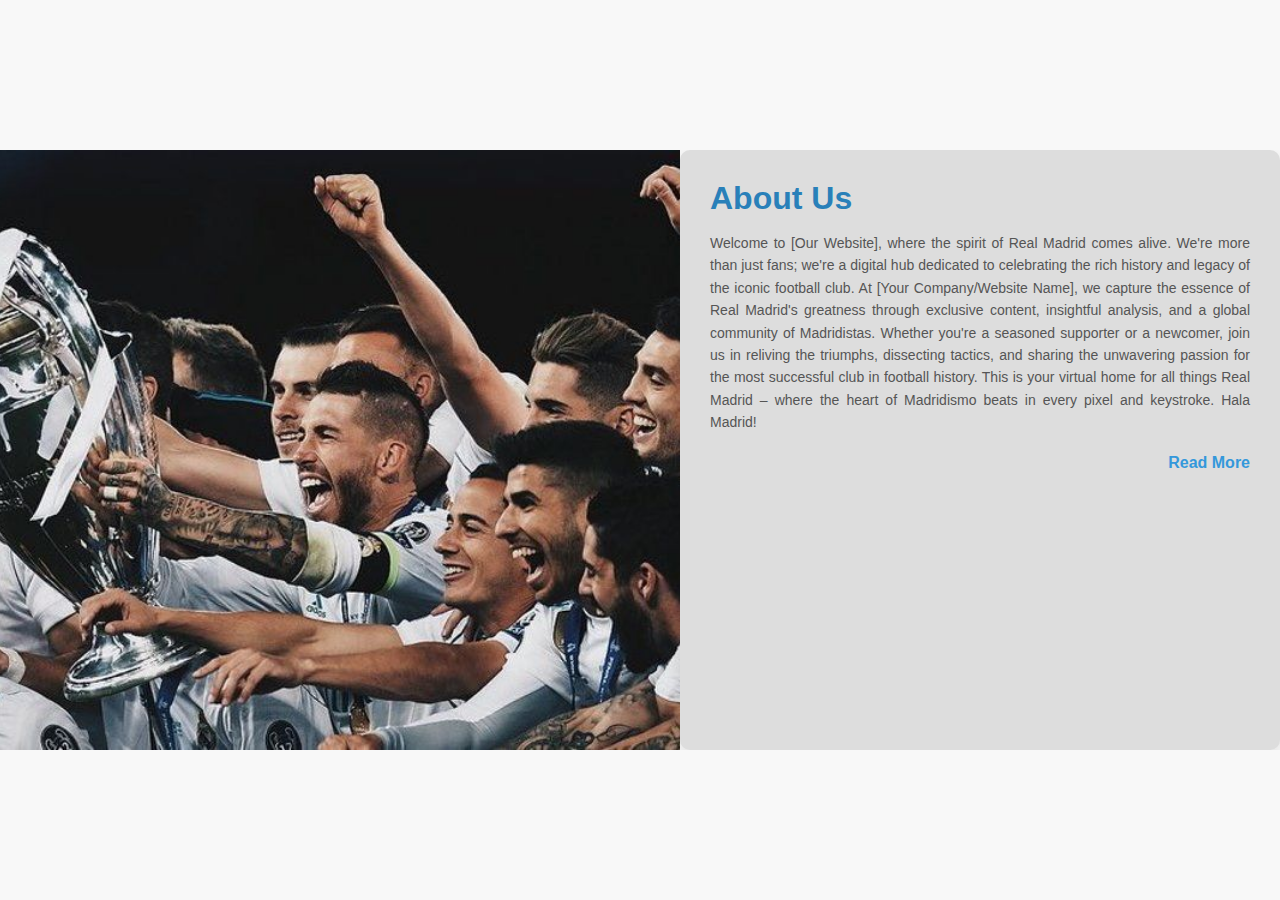
<file: about.html>
<!DOCTYPE html>
<html lang="en">

<head>
    <meta charset="UTF-8">
    <meta name="viewport" content="width=device-width, initial-scale=1.0">
    <title>About Us</title>
    <link rel="stylesheet" href="about.css">
</head>

<body>
    <div class="about-section">
        <div class="background"></div>
        <div class="inner-container">
            <h1>About Us</h1>
            <p class="text">
                Welcome to [Our Website], where the spirit of Real Madrid comes alive. We're more than just fans; we're a digital hub dedicated to celebrating the rich history and legacy of the iconic football club.

At [Your Company/Website Name], we capture the essence of Real Madrid's greatness through exclusive content, insightful analysis, and a global community of Madridistas. Whether you're a seasoned supporter or a newcomer, join us in reliving the triumphs, dissecting tactics, and sharing the unwavering passion for the most successful club in football history.

This is your virtual home for all things Real Madrid – where the heart of Madridismo beats in every pixel and keystroke. Hala Madrid!
            </p>
            <div class="skills">
                <a href="#" class="read-more">Read More</a>
            </div>
        </div>
    </div>
</body>

</html>
</file>
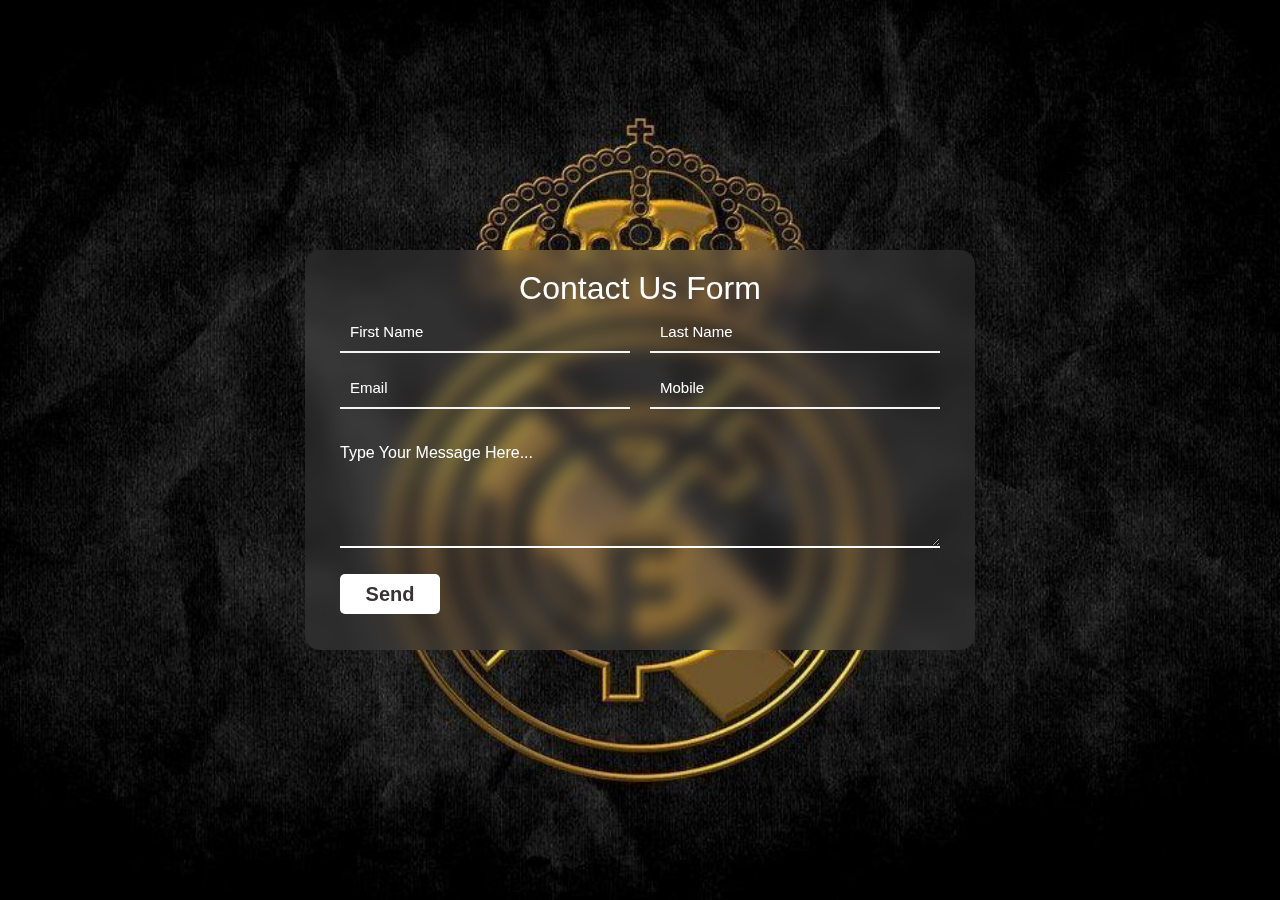
<file: contactus.html>
<!DOCTYPE html>
<html lang="en">
<head>
    <meta charset="UTF-8">
    <meta http-equiv="X-UA-Compatible" content="IE=edge">
    <meta name="viewport" content="width=device-width, initial-scale=1.0">
    <title>Form Contact Us</title>
    <link rel="stylesheet" href="contactus.css.css">
</head>
<body>
    <div class="container">
        <form>
            <h1>Contact Us Form</h1>
            <input type="text" id="firstName" placeholder="First Name" required>
            <input type="text" id="lastName" placeholder="Last Name" required>
            <input type="email" id="email" placeholder="Email" required>
            <input type="text" id="mobile" placeholder="Mobile" required>
            <h4>Type Your Message Here...</h4>
            <textarea required></textarea>
            <input type="submit" value="Send" id="button">
        </form>
    </div>
</body>
</html>
</file>
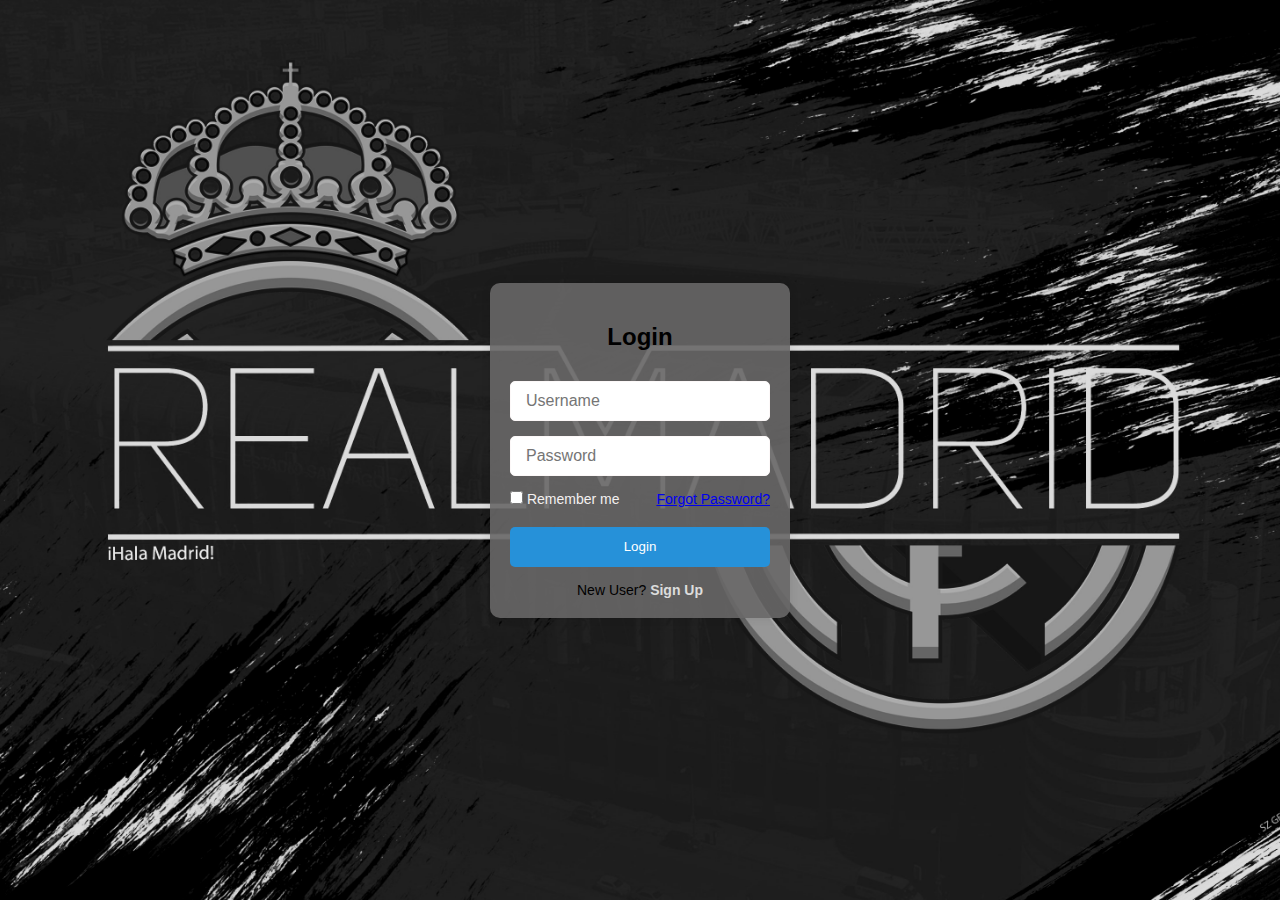
<file: login.html>
<!DOCTYPE html>
<html lang="en">
<head>
    <meta charset="UTF-8">
    <meta name="viewport" content="width=device-width, initial-scale=1.0">
    <link rel="stylesheet" href="login.css">
    <title>Login Form</title>
    <script>
        function validateForm() {
            var username = document.getElementById("username").value;
            var password = document.getElementById("password").value;
            var usernameRegex = /^[a-zA-Z0-9_]{3,8}$/;
            var passwordRegex = /^(?=.*\d)(?=.*[a-z])(?=.*[A-Z]).{8,}$/;
            var isValid = true;
            if (!usernameRegex.test(username)) { 
                alert("Invalid username.Ju lutem perdoreni nje username qe eshte te pakten 3-8 karaktere i gjate dhe permban vetem nje leter,numra dhe viza");
                isValid = false;
            }
            if (!passwordRegex.test(password)) {
                alert("Ju lutem rishikoni passwordin,passwordi juaj duhet te permbaj nje shkronje te vogel dhe nje te madhe dhe se paku 8 karaktere i gjate");
                isValid = false;
            }   
            return isValid;
        }
    </script>
</head>
<body>
    <div class="login-box">
        <div class="login-header">
            <header>Login</header>
        </div>
        <form onsubmit="return validateForm()">
            <div class="input-box">
                <input type="text" id="username" class="input-field" placeholder="Username" required>
                <input type="password" id="password" class="input-field" placeholder="Password" required>
            </div>
            <div class="forgot">
                <label>
                    <input type="checkbox" id="check"> Remember me
                </label>
                <a href="#">Forgot Password?</a>
            </div>
            <div class="input-submit">
                <button type="submit" class="submit-btn">Login</button>
            </div>
        </form>
        <div class="sign-up-link">
            <p>New User? <a href="register.html">Sign Up</a></p>
        </div>
    </div>
    
</body>
</html>
</file>
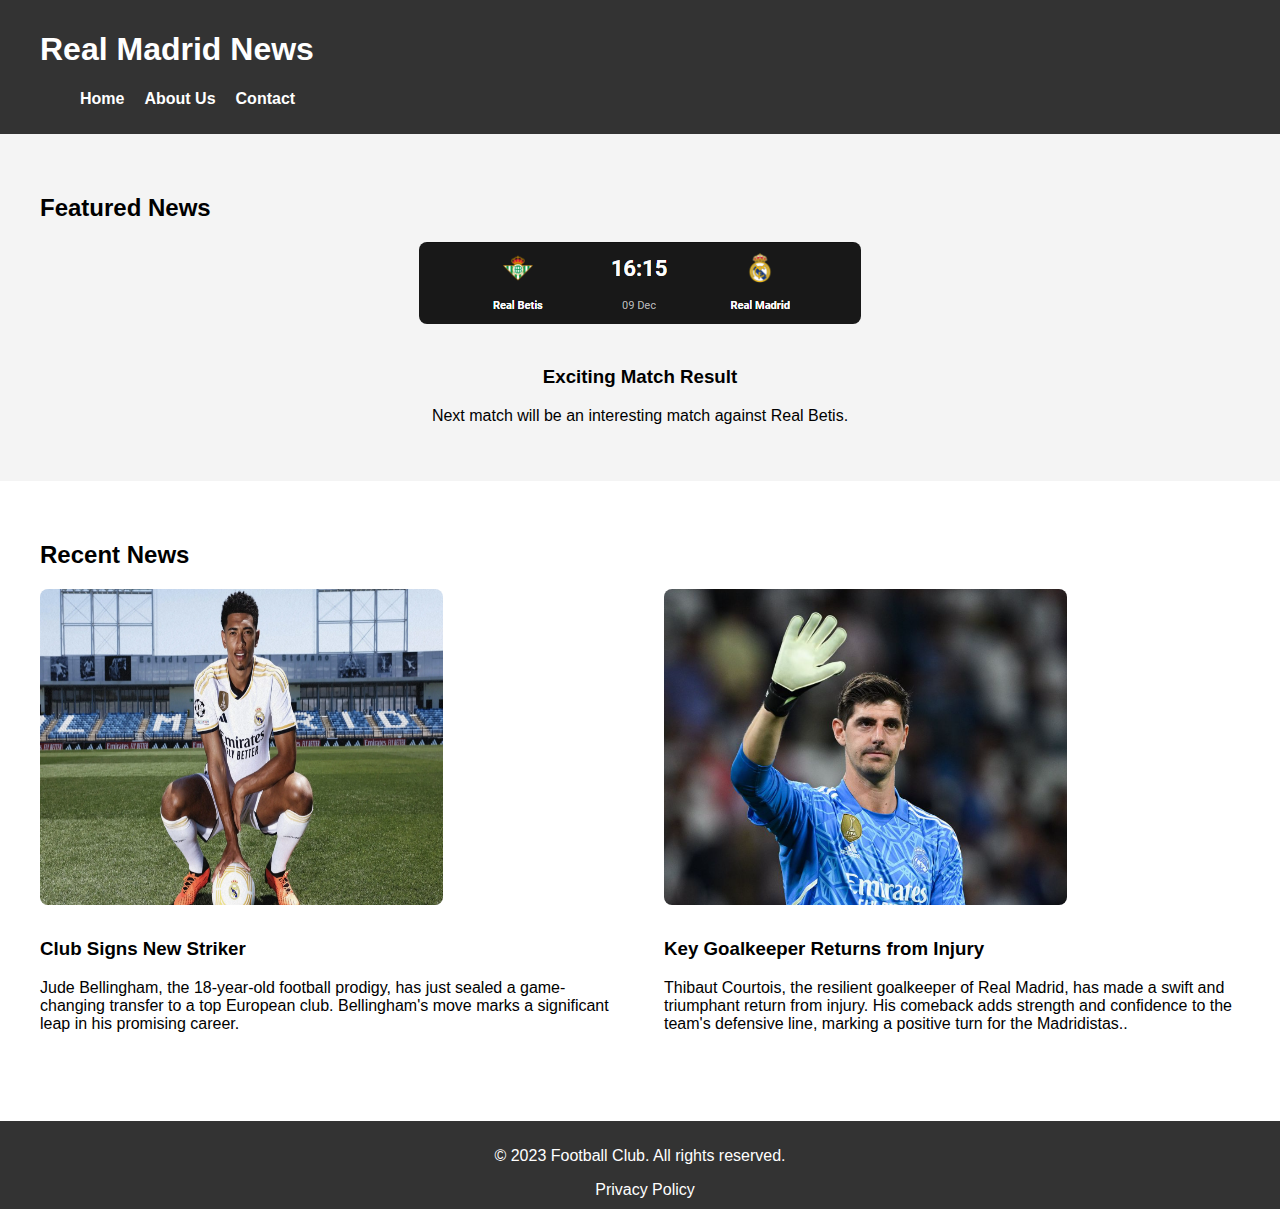
<file: news.html>
<!DOCTYPE html>
<html lang="en">
<head>
    <meta charset="UTF-8">
    <meta name="viewport" content="width=device-width, initial-scale=1.0">
    <title>Real Madrid Club News</title>
    <link rel="stylesheet" href="news.css">
</head>
<body>

<header class="header-bg">
    <div class="container">
        <h1>Real Madrid News</h1>
        <nav>
            <ul>
                <li><a href="index.html">Home</a></li>
                <li><a href="about.html">About Us</a></li>
                <li><a href="Footballclub/Footballclub/contactus.html">Contact</a></li>
            </ul>
        </nav>
    </div>
</header>

<section class="featured-news featured-bg">
    <div class="container">
        <h2>Featured News</h2>
        <div class="featured-article">
            <img src="match.png" alt="Featured News Image">
            <h3>Exciting Match Result</h3>
            <p>Next match will be an interesting match against Real Betis.</p>
        </div>
    </div>
</section>

<section class="recent-news recent-bg">
    <div class="container">
        <h2>Recent News</h2>
        <div class="news-list">
            <div class="news-item">
                <img src="transfer.png" alt="News Image 1">
                <h3>Club Signs New Striker</h3>
                <p>Jude Bellingham, the 18-year-old football prodigy, has just sealed a game-changing transfer to a top European club.
                    Bellingham's move marks a significant leap in his promising career.</p>
            </div>
            <div class="news-item">
                <img src="injury1.png" alt="News Image 2">
                <h3>Key Goalkeeper Returns from Injury</h3>
                <p>Thibaut Courtois, the resilient goalkeeper of Real Madrid, has made a swift and triumphant return from injury. His comeback adds strength and confidence to the team's defensive line, marking a positive turn for the Madridistas..</p>
            </div>
        </div>
    </div>
</section>

<footer class="footer-bg">
    <div class="container">
        <p>&copy; 2023 Football Club. All rights reserved.</p>
        <a href="#">Privacy Policy</a>
    </div>
</footer>

</body>
</html>
</file>
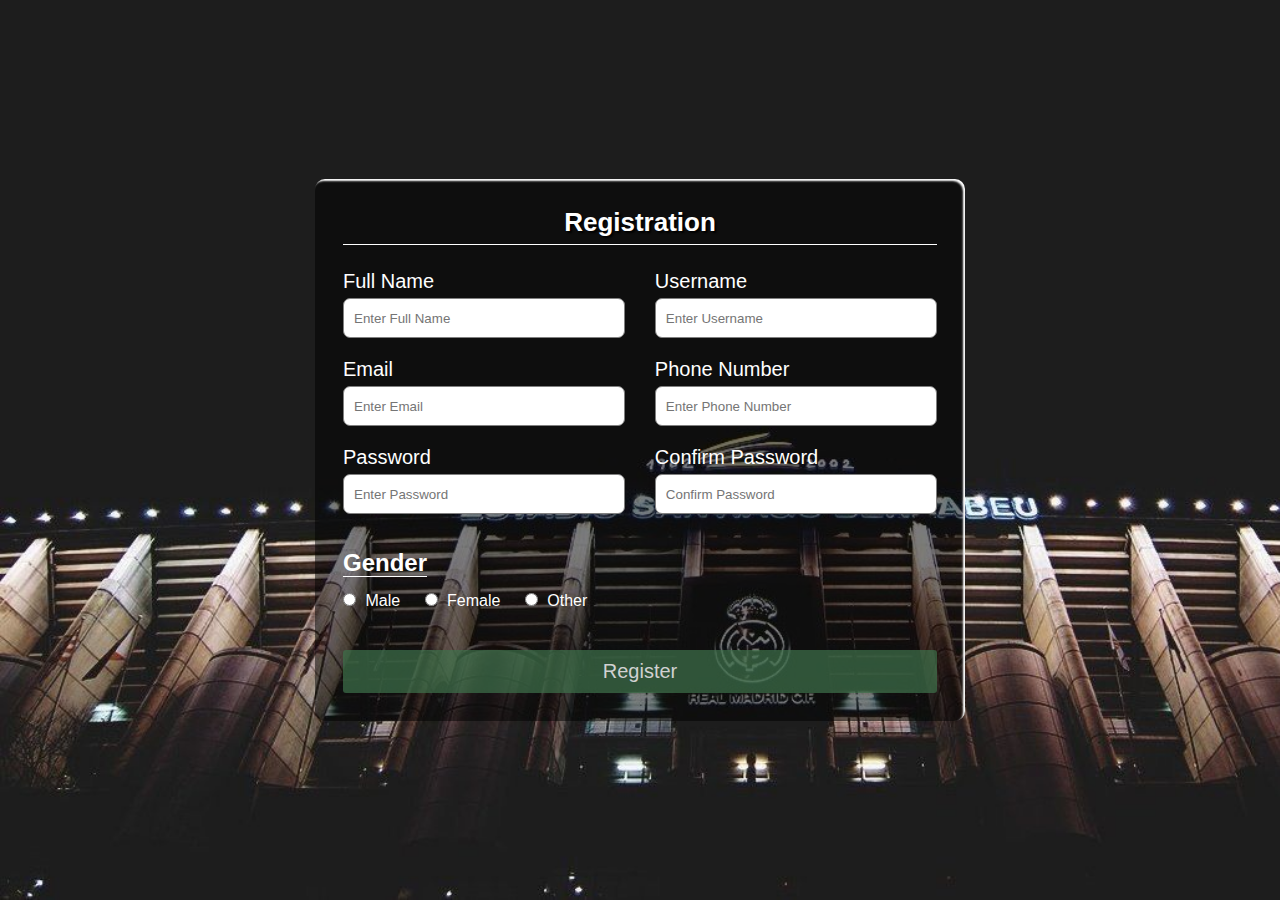
<file: register.html>
<!DOCTYPE html>
<html>
  <head>
    <meta charset="utf-8" />
    <title>Responsive Registration Form</title>
    <meta name="viewport" content="width=device-width,initial-scale=1.0"/>
    <link rel="stylesheet" href="register.css" />
  </head>
  <body>
    <div class="container">
      <h1 class="form-title">Registration</h1>
      <form action="#">
        <div class="main-user-info">
          <div class="user-input-box">
            <label for="fullName">Full Name</label>
            <input type="text"
                    id="fullName"
                    name="fullName"
                    placeholder="Enter Full Name"/>
          </div>
          <div class="user-input-box">
            <label for="username">Username</label>
            <input type="text"
                    id="username"
                    name="username"
                    placeholder="Enter Username"/>
          </div>
          <div class="user-input-box">
            <label for="email">Email</label>
            <input type="email"
                    id="email"
                    name="email"
                    placeholder="Enter Email"/>
          </div>
          <div class="user-input-box">
            <label for="phoneNumber">Phone Number</label>
            <input type="text"
                    id="phoneNumber"
                    name="phoneNumber"
                    placeholder="Enter Phone Number"/>
          </div>
          <div class="user-input-box">
            <label for="password">Password</label>
            <input type="password"
                    id="password"
                    name="password"
                    placeholder="Enter Password"/>
          </div>
          <div class="user-input-box">
            <label for="confirmPassword">Confirm Password</label>
            <input type="password"
                    id="confirmPassword"
                    name="confirmPassword"
                    placeholder="Confirm Password"/>
          </div>
        </div>
        <div class="gender-details-box">
          <span class="gender-title">Gender</span>
          <div class="gender-category">
            <input type="radio" name="gender" id="male">
            <label for="male">Male</label>
            <input type="radio" name="gender" id="female">
            <label for="female">Female</label>
            <input type="radio" name="gender" id="other">
            <label for="other">Other</label>
          </div>
        </div>
        <div class="form-submit-btn">
          <input type="submit" value="Register">
        </div>
      </form>
    </div>
  </body>
</html>
</file>
<file: about.css>
* {
    margin: 0;
    padding: 0;
    font-family: "Open Sans", sans-serif;
    box-sizing: border-box;
}

body {
    min-height: 100vh;
    display: flex;
    align-items: center;
    justify-content: center;
    background-color: #f8f8f8;
    margin: 0;
}


.top-background {
    position: fixed;
    top: 0;
    left: 0;
    width: 100%;
    height: 50px;
    background-color: #555;
}

.bottom-background {
    position: fixed;
    bottom: 0;
    left: 0;
    width: 100%;
    height: 50px;
    background-color: #555;
}

.about-section {
    display: flex;
    position: relative;
    overflow: hidden;
    width: 100%;
    height: 80vh;
    max-height: 600px;
}

.background {
    flex: 1;
    background: url('real1.jpg') no-repeat center center;
    background-size: cover;
    background-position: 50% 50%;
}

.inner-container {
    flex: 1;
    max-width: 600px;
    margin: 0 auto;
    background-color: #ddd;
    padding: 30px;
    border-radius: 10px;
    box-shadow: 0 5px 15px rgba(0, 0, 0, 0.1);
}

.inner-container h1 {
    margin-bottom: 15px;
    font-size: 2rem;
    font-weight: 700;
    color: #2980b9;
}

.text {
    font-size: 14px;
    color: #555;
    line-height: 1.6;
    text-align: justify;
    margin-bottom: 20px;
}

.skills {
    display: flex;
    justify-content: flex-end;
}

.read-more {
    color: #3498db;
    text-decoration: none;
    font-weight: 700;
    transition: color 0.3s;
}

.read-more:hover {
    color: #6c5ce7;
}

@media screen and (max-width: 800px) {
    .inner-container {
        padding: 20px;
    }
}

@media screen and (max-width: 600px) {
    .about-section {
        height: auto;
        flex-direction: column;
    }

    .background {
        flex: none;
        height: 200px;
    }

    .inner-container {
        width: 100%;
        border-radius: 0;
    }
}
</file>
<file: contactus.css.css>
* {
    margin: 0;
    padding: 0;
    box-sizing: border-box;
    font-family: 'Poppins', sans-serif;
}

.container {
    min-height: 100vh;
    background: #0d0d0e;
    display: flex;
    justify-content: center;
    align-items: center;
    background: url("contactfoto.png") no-repeat center center/cover;
}

.container form {
    width: 670px;
    height: 400px;
    display: flex;
    justify-content: center;
    border-radius: 15px;
    background: rgba(223, 212, 212, 0.1);
    backdrop-filter: blur(10px);
    flex-wrap: wrap;
}

.container form h1 {
    color: rgb(255, 255, 255);
    font-weight: 500;
    margin-top: 20px;
    width: 500px;
    text-align: center;
}

.container form input {
    width: 290px;
    height: 40px;
    padding-left: 10px;
    outline: none;
    border: none;
    font-size: 15px;
    margin-bottom: 10px;
    background: none;
    border-bottom: 2px solid #f5f5f5;
    color: #ffffff; 
}

.container form input::placeholder {
    color: #ffffff;
}

.container form #lastName,
.container form #mobile {
    margin-left: 20px;
}
.container form h4 {
    color: #ffffff;
    font-weight: 300;
    width: 600px;
    margin-top: 20px;
}
.container form textarea {
    background: none;
    border: none;
    border-bottom: 2px solid #fff;
    color: #fff;
    font-weight: 200;
    font-size: 15px;
    padding: 10px;
    outline: none;
    min-width: 600px;
    max-width: 600px;
    min-height: 80px;
    max-height: 80px;
}
textarea::-webkit-scrollbar {
    width: 1em;
}
textarea::-webkit-scrollbar-thumb {
    background-color: rgb(255, 255, 255);
}
.container form #button {
    border: none;
    background: #ffffff;
    border-radius: 5px;
    margin-top: 20px;
    font-weight: 600;
    font-size: 20px;
    color: #353333;
    width: 100px;
    padding: 0;
    margin-right: 500px;
    margin-bottom: 30px;
    transition: 0.3s;
}
.container form #button:hover {
    opacity: 0.7;
}
</file>
<file: login.css>
* {
    margin: 0;
    padding: 0;
    box-sizing: border-box;
    font-family: 'Poppins', sans-serif;
}

body {
    display: flex;
    justify-content: center;
    align-items: center;
    min-height: 100vh;
    background: #dfdfdf;
}

.login-header {
    text-align: center;
    margin: 20px 0 30px 0;
    font-size: 24px;
    font-weight: 600;
}

.input-field {
    width: 100%;
    height: 40px;
    font-size: 16px;
    padding: 0 15px;
    margin-bottom: 15px;
    border: 1px solid rgb(252, 248, 248);
    border-radius: 5px;
    outline: none;
    transition: border-color 0.3s;
}

.input-field:focus {
    border-color: #dadee0;
}

.forgot {
    display: flex;
    justify-content: space-between;
    margin-bottom: 20px;
    font-size: 14px;
    color: #f3f0f0;
}

.submit-btn {
    width: 100%;
    height: 40px;
    background: #2691d9;
    border: none;
    border-radius: 5px;
    color: #fff;
    cursor: pointer;
    transition: background 0.3s;
}

.submit-btn:hover {
    background: #1f78b4;
}

.sign-up-link {
    text-align: center;
    font-size: 14px;
    margin-top: 15px;
}

.sign-up-link a {
    color: gainsboro;
    font-weight: 600;
    text-decoration: none;
}

* {
    margin: 0;
    padding: 0;
    box-sizing: border-box;
    font-family: 'Poppins', sans-serif;
}

body {
    display: flex;
    justify-content: center;
    align-items: center;
    min-height: 100vh;
    background: url('login.png') center center fixed;
    background-size: cover;
}

.login-box {
    display: flex;
    justify-content: center;
    flex-direction: column;
    width: 300px;
    padding: 20px;
    background: rgba(104, 103, 103, 0.9);
    border-radius: 10px;
    box-shadow: 0 0 10px rgba(7, 7, 7, 0.1);
}
</file>
<file: news.css>
body {
    font-family: 'Arial', sans-serif;
    margin: 0;
    padding: 0;
}

.container {
    max-width: 1200px;
    margin: 0 auto;
}

header {
    background-color: #333;
    color: white;
    padding: 10px 0;
}

nav ul {
    list-style: none;
    display: flex;
}

nav li {
    margin-right: 20px;
}

nav a {
    text-decoration: none;
    color: white;
    font-weight: bold;
}

.featured-news {
    background-color: #f4f4f4;
    padding: 40px 0;
}

.featured-article {
    text-align: center;
}

.featured-article img {
    max-width: 100%;
    height: auto;
    border-radius: 8px;
    margin-bottom: 20px;
}

.recent-news {
    padding: 40px 0;
}

.news-list {
    display: flex;
    flex-wrap: wrap;
    justify-content: space-between;
}

.news-item {
    width: 48%;
    margin-bottom: 40px;
}

.news-item img {
    max-width: 70%;
    height: 70%;
    border-radius: 8px;
    margin-bottom: 10px;
}

footer {
    background-color: #333;
    color: white;
    padding: 10px 0;
    text-align: center;
}

footer a {
    color: white;
    margin-left: 10px;
    text-decoration: none;
}
</file>
<file: register.css>
*{
    padding: 0;
    margin: 0;
    box-sizing: border-box;
    font-family: sans-serif;
}

body{
    display: flex;
    height: 100vh;
    justify-content: center;
    align-items: center;
    background: url(register.png);
    background-size: cover;
}

.container{
    width: 100%;
    max-width: 650px;
    background: rgba(0, 0, 0, 0.5);
    padding: 28px;
    margin: 0 28px;
    border-radius: 10px;
    box-shadow: inset -2px 2px 2px white;
}

.form-title{
    font-size: 26px;
    font-weight: 600;
    text-align: center;
    padding-bottom: 6px;
    color: white;
    text-shadow: 2px 2px 2px black;
    border-bottom: solid 1px white;
}

.main-user-info{
    display: flex;
    flex-wrap: wrap;
    justify-content: space-between;
    padding: 20px 0;
}

.user-input-box:nth-child(2n){
    justify-content: end;
}

.user-input-box{
    display: flex;
    flex-wrap: wrap;
    width: 50%;
    padding-bottom: 15px;
}

.user-input-box label{
    width: 95%;
    color: white;
    font-size: 20px;
    font-weight: 400;
    margin: 5px 0;
}

.user-input-box input{
    height: 40px;
    width: 95%;
    border-radius: 7px;
    outline: none;
    border: 1px solid grey;
    padding: 0 10px;
}

.gender-title{
    color:white;
    font-size: 24px;
    font-weight: 600;
    border-bottom: 1px solid white;
}

.gender-category{
    margin: 15px 0;
    color: white;
}

.gender-category label{
    padding: 0 20px 0 5px;
}

.gender-category label,
.gender-category input,
.form-submit-btn input{
    cursor: pointer;
}

.form-submit-btn{
    margin-top: 40px;
}

.form-submit-btn input{
    display: block;
    width: 100%;
    margin-top: 10px;
    font-size: 20px;
    padding: 10px;
    border:none;
    border-radius: 3px;
    color: rgb(209, 209, 209);
    background: rgba(63, 114, 76, 0.7);
}

.form-submit-btn input:hover{
    background: rgba(56, 204, 93, 0.7);
    color: rgb(255, 255, 255);
}

@media(max-width: 600px){
    .container{
        min-width: 280px;
    }

    .user-input-box{
        margin-bottom: 12px;
        width: 100%;
    }

    .user-input-box:nth-child(2n){
        justify-content: space-between;
    }

    .gender-category{
        display: flex;
        justify-content: space-between;
        width: 100%;
    }

    .main-user-info{
        max-height: 380px;
        overflow: auto;
    }

    .main-user-info::-webkit-scrollbar{
        width: 0;
    }
}
</file>
